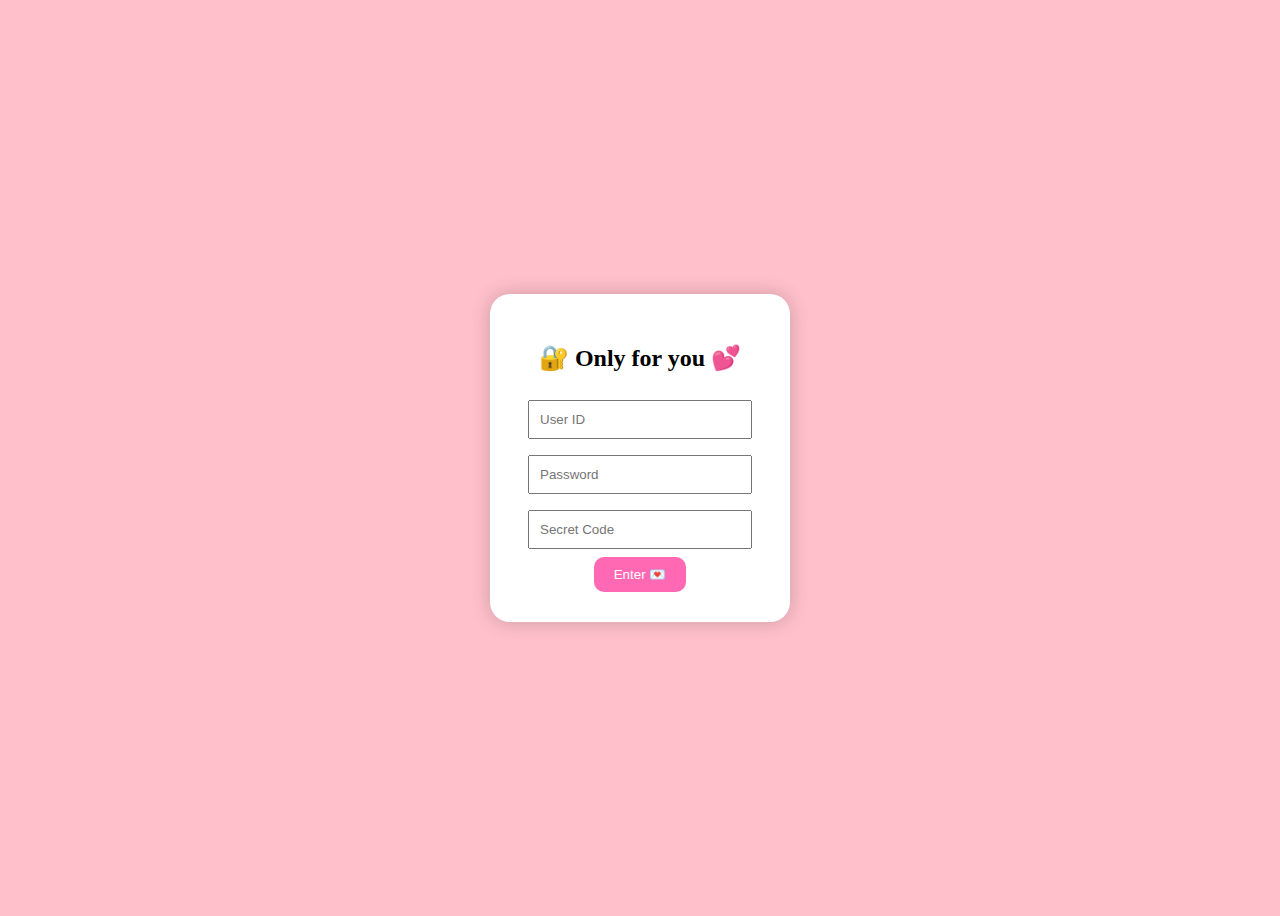
<file: index.html>
<!DOCTYPE html>
<html lang="en">
  <script>
  if (!sessionStorage.getItem("loggedIn")) {
    window.location.href = "login.html";
  }
</script>

<head>
  <meta charset="UTF-8">
  <title>For you 💖</title>
  <link rel="stylesheet" href="style.css">
</head>

<body>
<div class="hearts">
  <span>❤️</span>
  <span>💖</span>
  <span>💕</span>
  <span>💘</span>
  <span>💗</span>
</div>


<h1>Hi Priyanshu❤️</h1>
<p>This is our Valentine website.</p>
  <title>happiest rose day to my sunflower🌹</title>
  <link rel="stylesheet" href="style.css">
</head>

<body>
  <h1>happieest rose day to my sunflower🌹</h1>

  <p>
    Hi, priyanshu so its the first day. for me you are the only sunflower.🌹❤️  
    I LOVE YOU more then hundreds of roses and millions of sunflowers .
  </p>

  <audio controls>
    <source src="voice-note.mp3.mp3" type="audio/mpeg">
  </audio>

  <br><br>
  <img src="images/us1.jpeg" class="photo">

  
<p class="song">
  <a href="https://open.spotify.com/track/5bozDHJ9RMQaAaYPeOub7u?si=AGprdX4lS7SnSHWPs-VUQw" target="_blank">
    🎵 Play our song
  </a>
</p>
<h3>🔐 first secret message for you</h3>

<p>Sirf tumhare liye hai… password daalo 🤍</p>
<p style="font-size:14px;">Hint: hum dono ka meeting spot😌</p>

<input type="password" id="passwordInput" placeholder="Enter password">

<br><br>

<button onclick="checkPassword()">Unlock 💌</button>

<p id="error" style="color:red; display:none;">
  chii itna v nhi pata tumko, phir se try karo
</p>

<p id="secretMessage" style="display:none; margin-top:20px; font-style:italic;">
  to secret ye h ki hm kitna v bol de ki meko nai rehna sath lkn deep down back in my mind i have already planned a proper married life with you. ❤️  
  i sometimes imagine all those thing with you .sath me ghumna ,bahr jana, shopping, skydiving, aur sab kuchhh jo tumhe pasad ho i enjoy being around you i cant express how blessed i feel to be around you . 🤍
</p>
<script>
function checkPassword() {
  const correctPassword = "jhula";
  const enteredPassword = document.getElementById("passwordInput").value;

  if (enteredPassword === correctPassword) {
    document.getElementById("secretMessage").style.display = "block";
    document.getElementById("error").style.display = "none";
  } else {
    document.getElementById("error").style.display = "block";
  }
}
</script>

<a href="chocolate.html">
    <button>Next Surprise 🍫</button>
  </a>
  </div>

<script>
const today = new Date();
if (today.getDate() === 7 && today.getMonth() === 11) {
  document.getElementById("locked").style.display = "none";
  document.getElementById("content").style.display = "block";
}
</script>

</body>
</html>


<script src="script.js"></script>
</body>
</html>
</file>
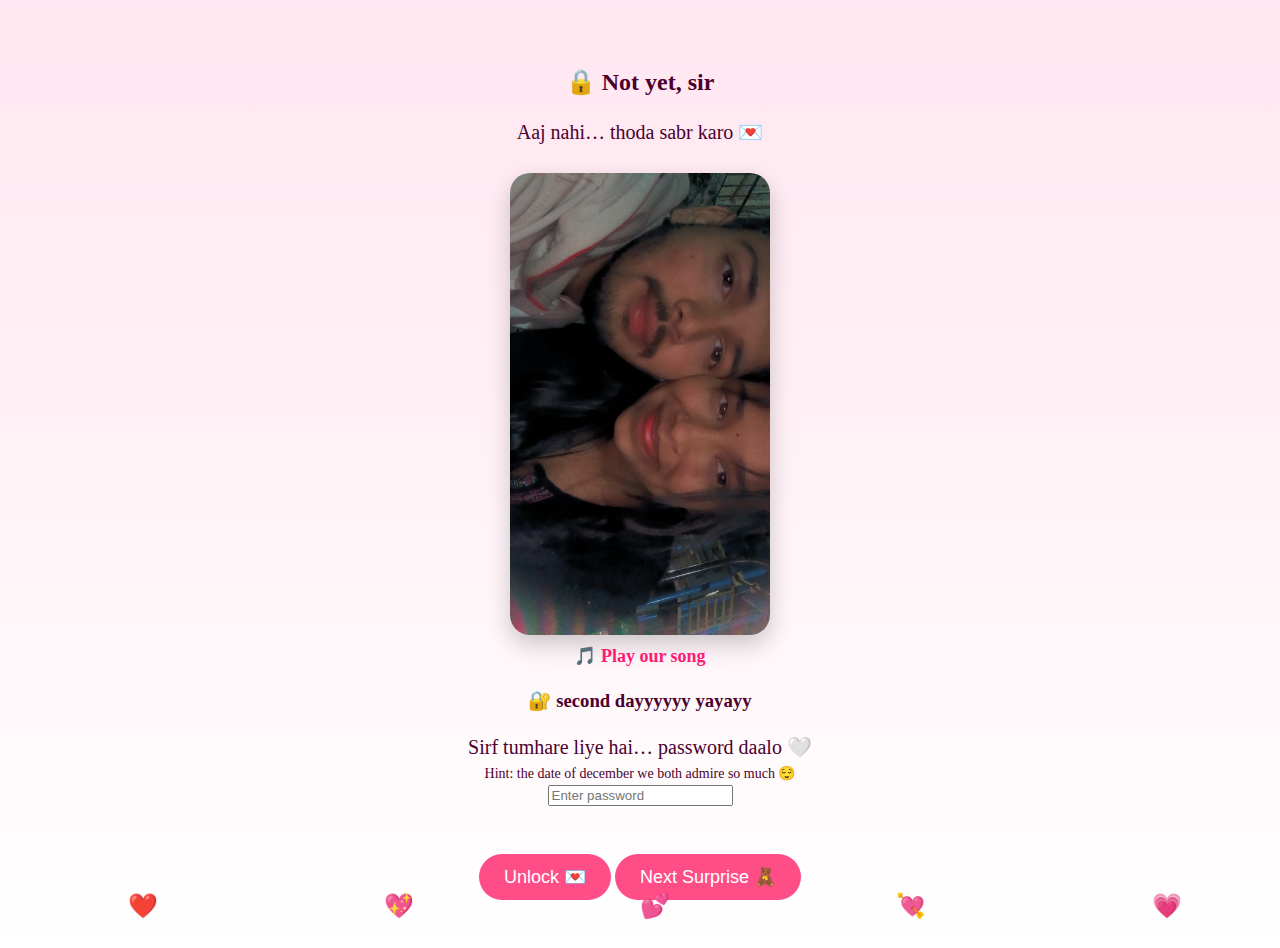
<file: chocolate.html>
<!DOCTYPE html>
<html>
<head>
  <title> Happy Chocolate Day my chocolate boy🍫</title>
  <link rel="stylesheet" href="style.css">
</head>

<body>
  <div class="hearts">
  <span>❤️</span>
  <span>💖</span>
  <span>💕</span>
  <span>💘</span>
  <span>💗</span>
</div>
<div id="locked">
  <h2>🔒 Not yet, sir</h2>
  <p>
    Aaj nahi…  
    thoda sabr karo 💌
  </p>
</div>

<div id="content" style="display:none;">
  <h1>🍫 Chocolate Day</h1>

  <p>
    I wish you a very chocolatey day and i wish you a lots of dark chocolate and buddles of coffee bites for life . And if ever these chocolates stop being manufactured i will learn how to make these for you .and beyond all these my love will never stop doubling 😋❤️
  </p>
</div>

 
<img src="images/us2.jpeg" class="photo">
<p class="song">
  <a href="https://open.spotify.com/track/3bZPdEskcnMdepwCaDSJRl?si=Yr_ck3VDT06eYK75R2Pscg" target="_blank">
    🎵 Play our song
  </a>
</p>

<h3>🔐 second dayyyyyy yayayy</h3>

<p>Sirf tumhare liye hai… password daalo 🤍</p>
<p style="font-size:14px;">Hint: the date of december we both admire so much 😌</p>

<input type="password" id="passwordInput" placeholder="Enter password">

<br><br>

<button onclick="checkPassword()">Unlock 💌</button>

<p id="error" style="color:red; display:none;">
  chiiii ye kaise nai pta, phir se try karo
</p>

<p id="secretMessage" style="display:none; margin-top:20px; font-style:italic;">
as i have already told you this as well ki how much i love being around you how much i love being touched by you and how much i want you to always be connected in both ways physically aur mentatally . i feel so safe and a sudden sense of home around youuuuuuu. ❤️  
  🤍
</p>
<script>
function checkPassword() {
  const correctPassword = "19";
  const enteredPassword = document.getElementById("passwordInput").value;

  if (enteredPassword === correctPassword) {
    document.getElementById("secretMessage").style.display = "block";
    document.getElementById("error").style.display = "none";
  } else {
    document.getElementById("error").style.display = "block";
  }
}
</script>

  <a href="teddy.html">
    <button>Next Surprise 🧸</button>
  </a>
  </div>

<script>
const today = new Date();
if (today.getDate() === 7 && today.getMonth() === 1) {
  document.getElementById("locked").style.display = "none";
  document.getElementById("content").style.display = "block";
}
</script>
</body>
</html>
</file>
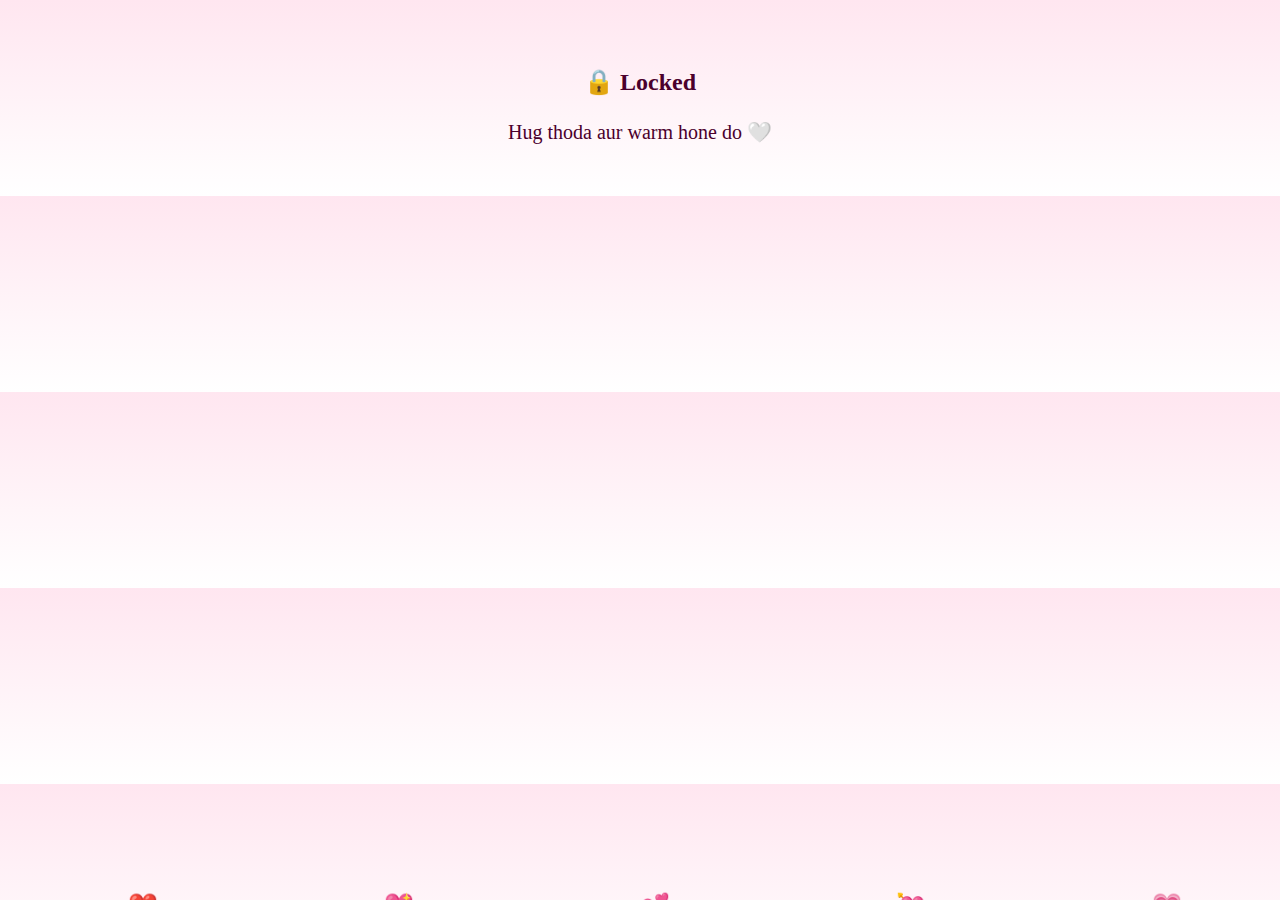
<file: hug.html>
<!DOCTYPE html>
<html>
<head>
  <title>Hug Day 🤗</title>
  <link rel="stylesheet" href="style.css">
</head>

<body>
  <div class="hearts">
  <span>❤️</span>
  <span>💖</span>
  <span>💕</span>
  <span>💘</span>
  <span>💗</span>

<div id="locked">
  <h2>🔒 Locked</h2>
  <p>Hug thoda aur warm hone do 🤍</p>
</div>

<div id="content" style="display:none;">

  <h1>🤗Happy warm warm Hug Day babu</h1>

  <p>
    At this point i can only give you virtual hugs 🤍rest real hugs will be pending  
    i just wish i could just give a tight and long wala hug . but sad these distances exists so listen to this song linked below.  
    real wala pending 
  </p>
<img src="images/us4.jpeg" class="photo">
<p class="song">
  <a href="https://open.spotify.com/track/5ro0tzQmZlM6Sgdtq4bGwH?si=PeRVAtZeTjyJdDVoZ60t2g" target="_blank">
    🎵 Play our song
  </a>
</p>
<h3>🔐 heehe annoy to ni ho gye n isse</h3>

<p>Sirf tumhare liye hai… password daalo 🤍</p>
<p style="font-size:14px;">Hint: first ever time we hugged </p>

<input type="password" id="passwordInput" placeholder="Enter password">

<br><br>

<button onclick="checkPassword()">Unlock 💌</button>

<p id="error" style="color:red; display:none;">
  ab ye yaad nai to sad.phir se try karo
</p>

<p id="secretMessage" style="display:none; margin-top:20px; font-style:italic;">
  ab tumse kya secret sb to tumhe pta hi h , vaise hug da k din agr hug day ki baat ki jaye to acha hoga toooooo if i tell you the very first time you actually hugged me was really very filmy rain , you , me and all before that day i was never been that close to anyone i felt a completly differnt feeling with is really very hard to express in words but truly i am really greatful to you for making me comfortable with all these and introducing me to something very amazing and comforting❤️  
   🤍
</p>
<script>
function checkPassword() {
  const correctPassword = "26-07-24";
  const enteredPassword = document.getElementById("passwordInput").value;

  if (enteredPassword === correctPassword) {
    document.getElementById("secretMessage").style.display = "block";
    document.getElementById("error").style.display = "none";
  } else {
    document.getElementById("error").style.display = "block";
  }
}
</script>

  <a href="kiss.html">
    <button>Next Surprise 😘</button>
  </a>
  </div>
  <script>
const today = new Date();
if (today.getDate() === 11 && today.getMonth() === 11) {
  document.getElementById("locked").style.display = "none";
  document.getElementById("content").style.display = "block";
}
</script>
</body>
</html>
</file>
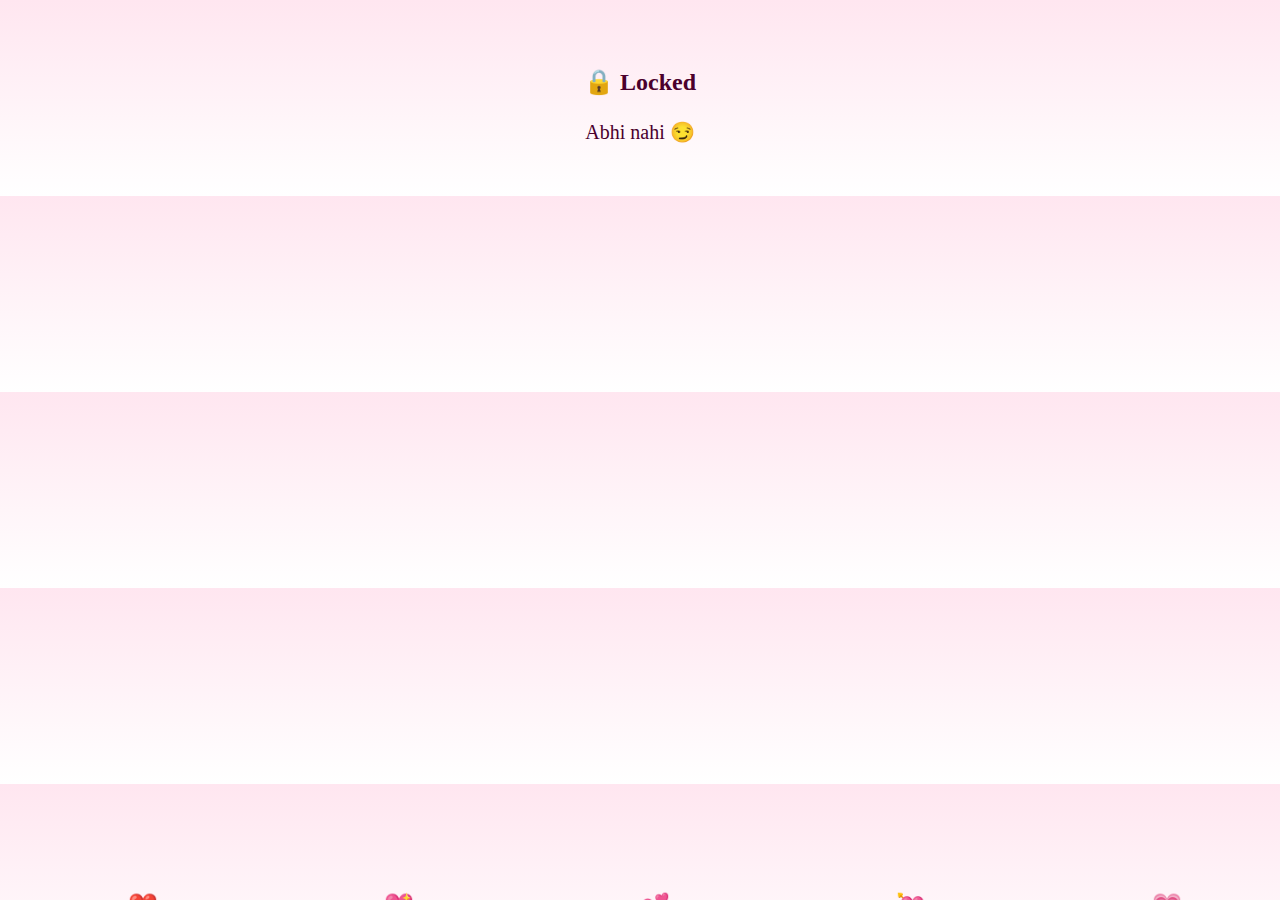
<file: kiss.html>
<!DOCTYPE html>
<html>
<head>
  <title>happy happy but still sad Kiss Day loby 😘</title>
  <link rel="stylesheet" href="style.css">
</head>

<body>
  <div class="hearts">
  <span>❤️</span>
  <span>💖</span>
  <span>💕</span>
  <span>💘</span>
  <span>💗</span>

<div id="locked">
  <h2>🔒 Locked</h2>
  <p>Abhi nahi 😏</p>
</div>

<div id="content" style="display:none;">


  <h1>happy happy but still sad Kiss Day loby 😘</h1>

  <p>
    Screen ke through hi sahi…  
    i wish i could kiss you forrrr sooo long at this point. 
    💋😘
  </p>
  <img src="images/us5.jpeg" class="photo">
<p class="song">
  <a href="https://open.spotify.com/track/0h0gWburhWxIhV9h7kyX3l?si=Qs7kFiQcR-OU2Q_IGJhYZw" target="_blank">
    🎵 Play our song
  </a>
</p>

<h3>🔐hehehe ... boaring to nhi h n</h3>

<p>Sirf tumhare liye hai… password daalo 🤍</p>
<p style="font-size:14px;">Hint: date we kissed for very first time</p>

<input type="password" id="passwordInput" placeholder="Enter password">

<br><br>

<button onclick="checkPassword()">Unlock 💌</button>

<p id="error" style="color:red; display:none;">
  hawwww bhul gye, phir se try karo
</p>

<p id="secretMessage" style="display:none; margin-top:20px; font-style:italic;">
  
</p>
<script>
function checkPassword() {
  const correctPassword = "29-07-24";
  const enteredPassword = document.getElementById("passwordInput").value;

  if (enteredPassword === correctPassword) {
    document.getElementById("secretMessage").style.display = "block";
    document.getElementById("error").style.display = "none";
  } else {
    document.getElementById("error").style.display = "block";
  }
}
</script>

  <a href="valentine.html">
    <button>Final Surprise ❤️</button>
  </a>
  <script>
const today = new Date();
if (today.getDate() === 12 && today.getMonth() === 11) {
  document.getElementById("locked").style.display = "none";
  document.getElementById("content").style.display = "block";
}
</script>
</body>
</html>
</file>
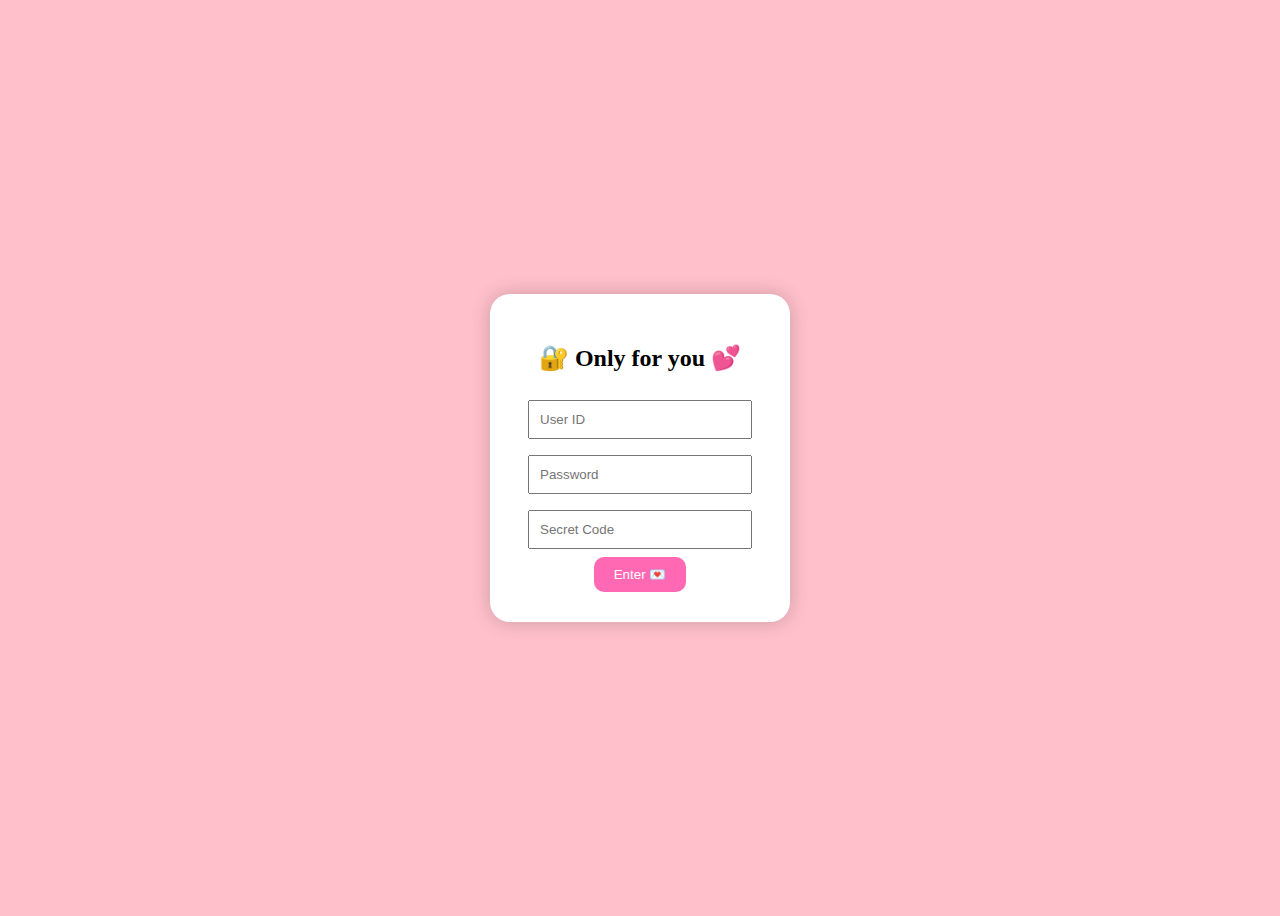
<file: login.html>
<!DOCTYPE html>
<html>
<head>
  <title>Login 💖</title>
  <style>
    body {
      background: pink;
      font-family: cursive;
      display: flex;
      justify-content: center;
      align-items: center;
      height: 100vh;
    }
    .box {
      background: white;
      padding: 30px;
      border-radius: 20px;
      text-align: center;
      box-shadow: 0 0 20px rgba(0,0,0,0.2);
    }
    input {
      padding: 10px;
      margin: 8px;
      width: 200px;
    }
    button {
      padding: 10px 20px;
      background: hotpink;
      color: white;
      border: none;
      border-radius: 10px;
      cursor: pointer;
    }
    #error {
      color: red;
      display: none;
      margin-top: 10px;
    }
  </style>
</head>

<body>

<div class="box">
  <h2>🔐 Only for you 💕</h2>

  <input type="text" id="user" placeholder="User ID"><br>
  <input type="password" id="pass" placeholder="Password"><br>
  <input type="password" id="code" placeholder="Secret Code"><br>

  <button onclick="login()">Enter 💌</button>

  <p id="error">Galat details 😌 phir try karo</p>
</div>

<script>
function login() {
  const user = document.getElementById("user").value;
  const pass = document.getElementById("pass").value;
  const code = document.getElementById("code").value;

  if (user === "mahikapriyanshu" && pass === "usbeingtogether" && code === "0308") {
    
    sessionStorage.setItem("loggedIn", "yes");
window.location.href = "index.html";

  } else {
    document.getElementById("error").style.display = "block";
  }
}
</script>

</body>
</html>
</file>
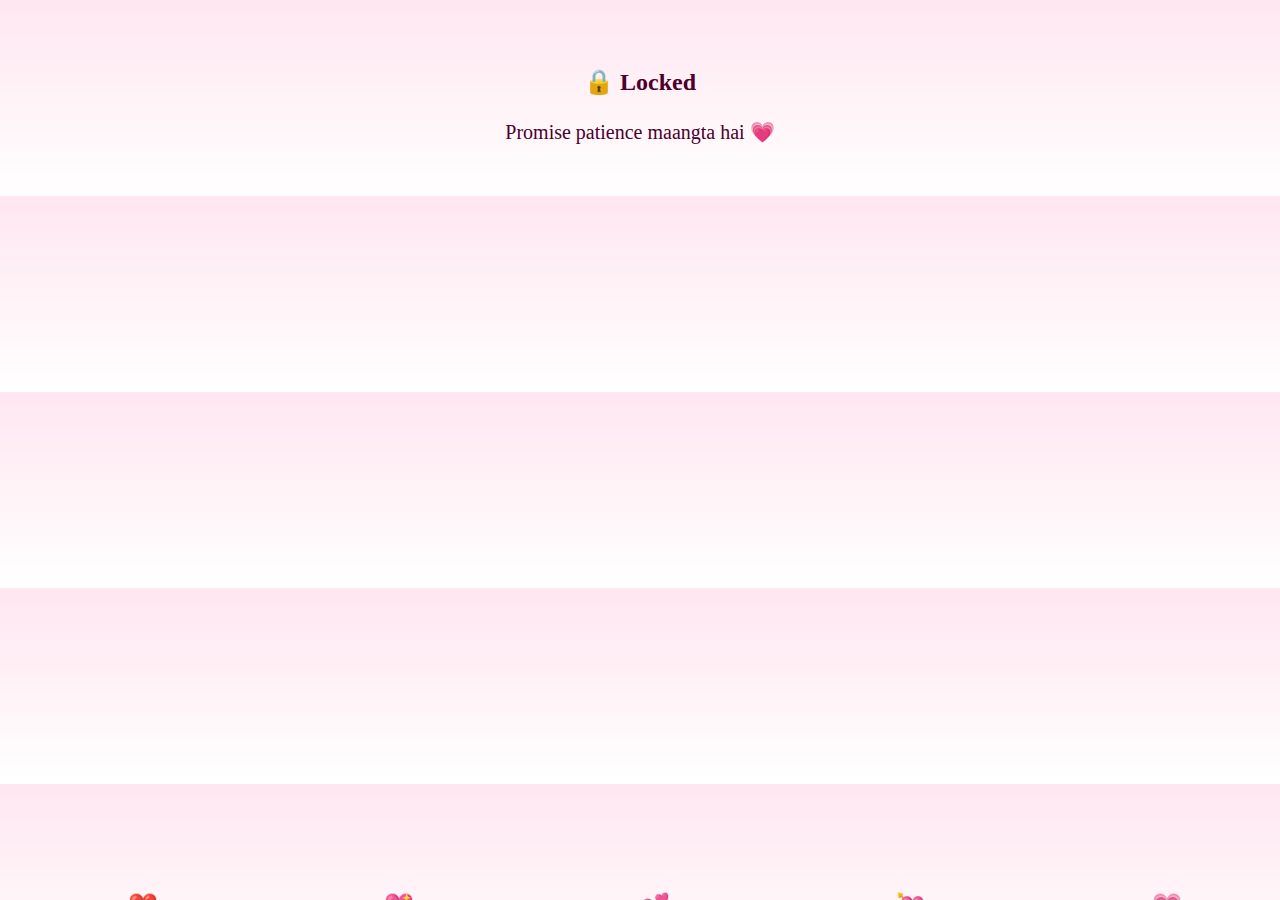
<file: promise.html>
<!DOCTYPE html>
<html>
<head>
  <title>Promise Day 💌</title>
  <link rel="stylesheet" href="style.css">
</head>

<body>
  <div class="hearts">
  <span>❤️</span>
  <span>💖</span>
  <span>💕</span>
  <span>💘</span>
  <span>💗</span>
<div id="locked">
  <h2>🔒 Locked</h2>
  <p>Promise patience maangta hai 💗</p>
</div>

<div id="content" style="display:none;">


  <h1>💌 Promise Day</h1>

  <p>
    Koi baat nai babu…  
    ek din sab thik ho jayega 💖  
    aur hm dono ekdum pass pass rhenge hmesa — aur ab se tb tk hm yahi h.  
  </p>
<img src="images/us6.jpeg" class="photo">
<p class="song">
  <a href="https://open.spotify.com/track/680KozYltvYSBwF6T71SEa?si=VWhIhdQLRbmPglBkI8ZV8Q" target="_blank">
    🎵 Play our song
  </a>

</p>
<h3>🔐 4th day-4th secret</h3>

<p>Sirf tumhare liye hai… password daalo🤍</p>
<p style="font-size:14px;">Hint: hamara fav song (without space)</p>

<input type="password" id="passwordInput" placeholder="Enter password">

<br><br>

<button onclick="checkPassword()">Unlock 💌</button>

<p id="error" style="color:red; display:none;">
  ye v nhi pta chi chi, phir se try karo
</p>

<p id="secretMessage" style="display:none; margin-top:20px; font-style:italic;">
  so today i want to promise you that i will never leave this bond , i gurantee to marry you and only you one day for sure . please please never let me go in any circumstances , i owe you everything. 🤍
</p>
<script>
function checkPassword() {
  const correctPassword = "badeachelagtehai";
  const enteredPassword = document.getElementById("passwordInput").value;

  if (enteredPassword === correctPassword) {
    document.getElementById("secretMessage").style.display = "block";
    document.getElementById("error").style.display = "none";
  } else {
    document.getElementById("error").style.display = "block";
  }
}
</script>

  <a href="hug.html">
    <button>Next Surprise 🤗</button>
  </a>
  </div>

<script>
const today = new Date();
if (today.getDate() === 7 && today.getMonth() === 1) {
  document.getElementById("locked").style.display = "none";
  document.getElementById("content").style.display = "block";
}
</script>
</body>
</html>
</file>
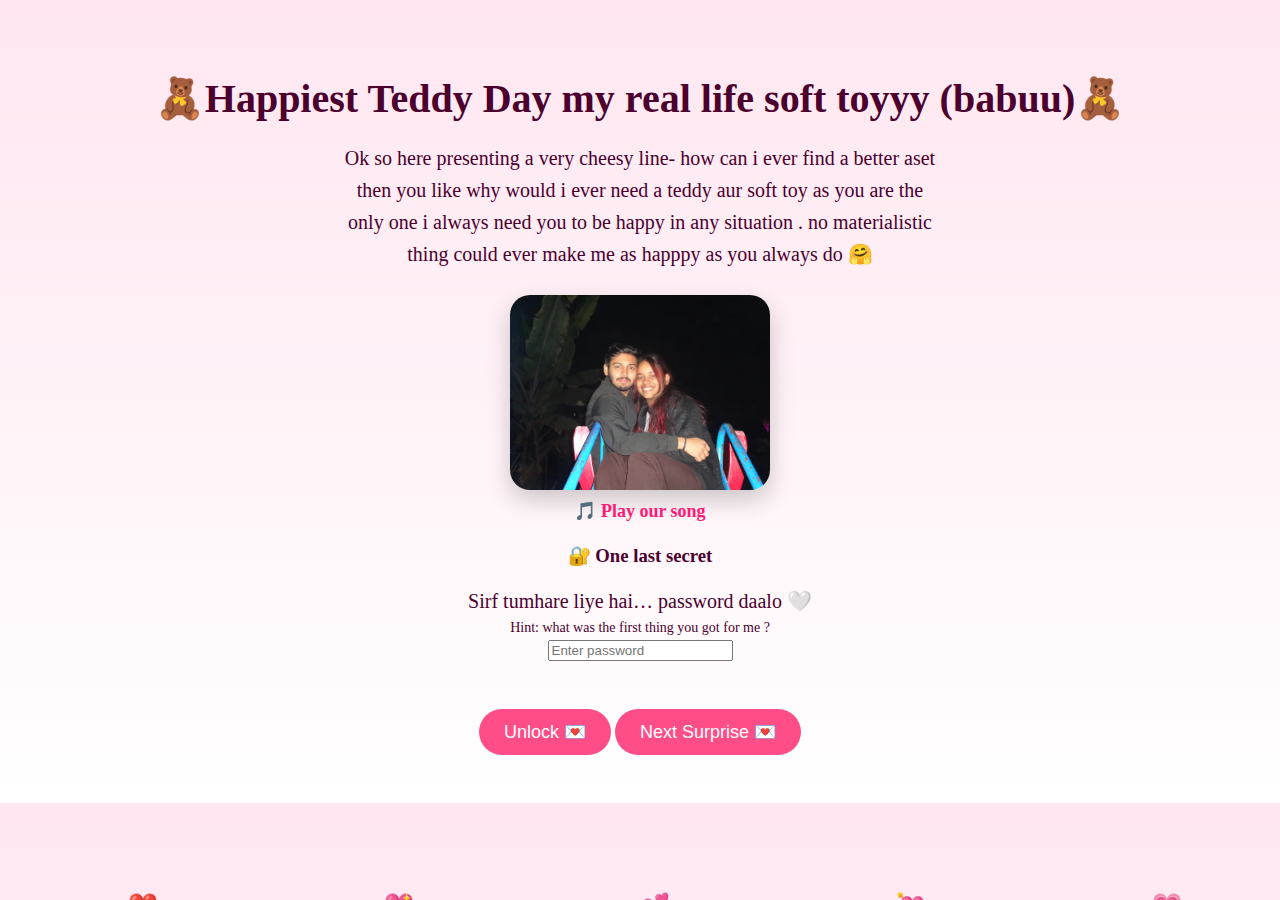
<file: teddy.html>
<!DOCTYPE html>
<html>
<head>
  <title>Happiest Teddy Day my real life soft toyyy (babuu)🧸</title>
  <link rel="stylesheet" href="style.css">
</head>

<body>
  <div class="hearts">
  <span>❤️</span>
  <span>💖</span>
  <span>💕</span>
  <span>💘</span>
  <span>💗</span>
  <div id="locked">
  

<div id="content">
  <h1>🧸Happiest Teddy Day my real life soft toyyy (babuu)🧸</h1>
  <p>
    Ok so here presenting a very cheesy line- how can i ever find a better aset then you like why would i ever need a teddy aur soft toy as you are the only one i always need you to be happy in any situation . no materialistic thing could ever make me as happpy as you always do   🤗
  </p>
</div>

  
  <img src="images/us3.jpeg" class="photo">

<p class="song">
  <a href="https://open.spotify.com/track/5T2ZZiBMDGh3TZDUbxg4rV?si=t-Fs1-VQRyiI77NbFFHqrA" target="_blank">
    🎵 Play our song
  </a>

</p>
<h3>🔐 One last secret</h3>

<p>Sirf tumhare liye hai… password daalo 🤍</p>
<p style="font-size:14px;">Hint: what was the first thing you got for me ?</p>

<input type="password" id="passwordInput" placeholder="Enter password">

<br><br>

<button onclick="checkPassword()">Unlock 💌</button>

<p id="error" style="color:red; display:none;">
  chi chi chi ye v yaad nhi , phir se try karo
</p>

<p id="secretMessage" style="display:none; margin-top:20px; font-style:italic;">
  secert to kuch h nhi is din k liye , lkn bs mko ye week pehele bahut jayda psnd tha lkn tb tumhe interest nai tha aur ab meko khasa psnd nai lkn kyuki tum khasssssss ho to ye chhotu sa try 🤍
</p>
<script>
function checkPassword() {
  const correctPassword = "dairymilk";
  const enteredPassword = document.getElementById("passwordInput").value;

  if (enteredPassword === correctPassword) {
    document.getElementById("secretMessage").style.display = "block";
    document.getElementById("error").style.display = "none";
  } else {
    document.getElementById("error").style.display = "block";
  }
}
</script>

  <a href="promise.html">
    <button>Next Surprise 💌</button>
  </a>
  </div>


</body>
</html>
</file>
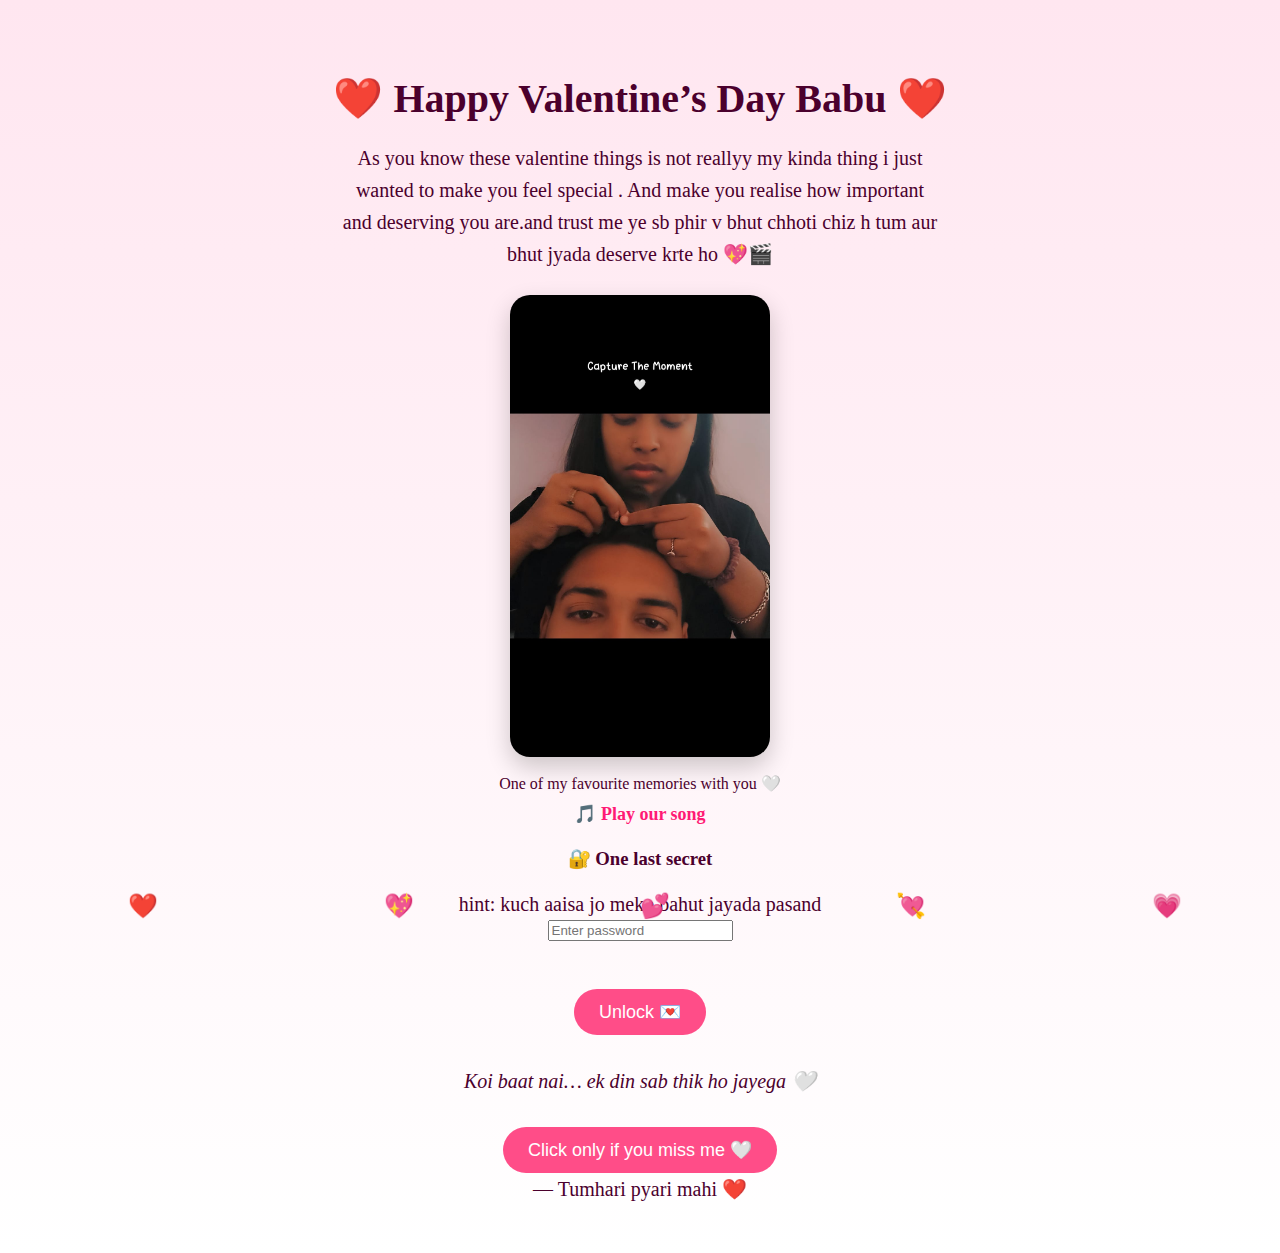
<file: valentine.html>
<!DOCTYPE html>
<html>
<head>
  <title>My Valentine ❤️</title>
  <link rel="stylesheet" href="style.css">
</head>

<body>
  <div class="hearts">
  <span>❤️</span>
  <span>💖</span>
  <span>💕</span>
  <span>💘</span>
  <span>💗</span>
</div>

  <h1>❤️ Happy Valentine’s Day Babu ❤️</h1>

  <p>
    As you know these valentine things is not reallyy my kinda thing i just wanted to make you feel special . And make you realise how important and deserving you are.and trust me ye sb phir v bhut chhoti chiz h tum aur bhut jyada deserve krte ho  💖🎬
  </p>
  <img src="images/us8.jpeg" class="photo">
  </p>

  <p style="font-size:16px;margin-top:10px;">
  One of my favourite memories with you 🤍
</p>
<p class="song">
  <a href="https://open.spotify.com/track/6MZCYPT3hZPzwJGLnXn1RF?si=i2gLJsPRQSe63QqQl12kYw" target="_blank">
    🎵 Play our song
  </a>
  <h3>🔐 One last secret</h3>

<p>hint: kuch aaisa jo meko bahut jayada pasand</p>

<input type="password" id="passwordInput" placeholder="Enter password">

<br><br>

<button onclick="checkPassword()">Unlock 💌</button>

<p id="error" style="color:red; display:none;">
  Galat password 😌 phir se try karo
</p>

<p id="secretMessage" style="display:none; margin-top:20px; font-style:italic;">
  you have came to end of this week but you should always know that our love, our bond will never end like never.  ❤️  
  I will always love you alwaysss , always remember no third factor can ever separate us . its already forever. I LOVE YOU THE MOST🤍
</p>


<p style="font-style:italic; margin-top:30px;">
  Koi baat nai… ek din sab thik ho jayega 🤍
</p>

<button onclick="revealSecret()">Click only if you miss me 🤍</button>

<p id="secret" style="display:none; margin-top:20px; font-style:italic;">
 i know its so hard to live alone, and i can feel it all . just remember no matter where you are i am always with you . no matter how wrong aur right you are i am always by your side and i love you so much . more then anything in this world.❤️
</p>
<script>
function checkPassword() {
  const correctPassword = "biryani";
  const enteredPassword = document.getElementById("passwordInput").value;

  if (enteredPassword === correctPassword) {
    document.getElementById("secretMessage").style.display = "block";
    document.getElementById("error").style.display = "none";
  } else {
    document.getElementById("error").style.display = "block";
  }
}
</script>

<script>
function revealSecret() {
  document.getElementById("secret").style.display = "block";
}
</script>

  <p>
    — Tumhari pyari mahi ❤️
  </p>
  
</body>
</html>
</file>
<file: style.css>
body {
  background: linear-gradient(#ffe6f0, #fff);
  font-family: 'Segoe UI', cursive;
  text-align: center;
  padding: 40px;
  color: #4b002d;
}

h1 {
  font-size: 40px;
  margin-bottom: 20px;
}

p {
  font-size: 20px;
  line-height: 1.6;
  max-width: 600px;
  margin: auto;
}

button {
  background-color: #ff4d88;
  color: white;
  border: none;
  padding: 12px 25px;
  font-size: 18px;
  border-radius: 25px;
  cursor: pointer;
  margin-top: 30px;
}

button:hover {
  background-color: #e6005c;
}
.photo {
  width: 260px;
  border-radius: 20px;
  margin-top: 25px;
  box-shadow: 0 10px 25px rgba(0,0,0,0.2);
}

.song a {
  text-decoration: none;
  font-size: 18px;
  color: #ff1a75;
  font-weight: bold;
}

.song a:hover {
  text-decoration: underline;
}

audio {
  margin-top: 20px;
}
.hearts span {
  position: fixed;
  bottom: -20px;
  font-size: 24px;
  animation: floatUp 6s linear infinite;
}

.hearts span:nth-child(1) { left: 10%; animation-delay: 0s; }
.hearts span:nth-child(2) { left: 30%; animation-delay: 2s; }
.hearts span:nth-child(3) { left: 50%; animation-delay: 4s; }
.hearts span:nth-child(4) { left: 70%; animation-delay: 1s; }
.hearts span:nth-child(5) { left: 90%; animation-delay: 3s; }

@keyframes floatUp {
  0% {
    transform: translateY(0);
    opacity: 1;
  }
  100% {
    transform: translateY(-100vh);
    opacity: 0;
  }
}
body {
  animation: fadeIn 1.5s ease-in;
}

@keyframes fadeIn {
  from { opacity: 0; }
  to { opacity: 1; }
}
button:hover {
  transform: scale(1.05);
  transition: 0.3s;
}
</file>
